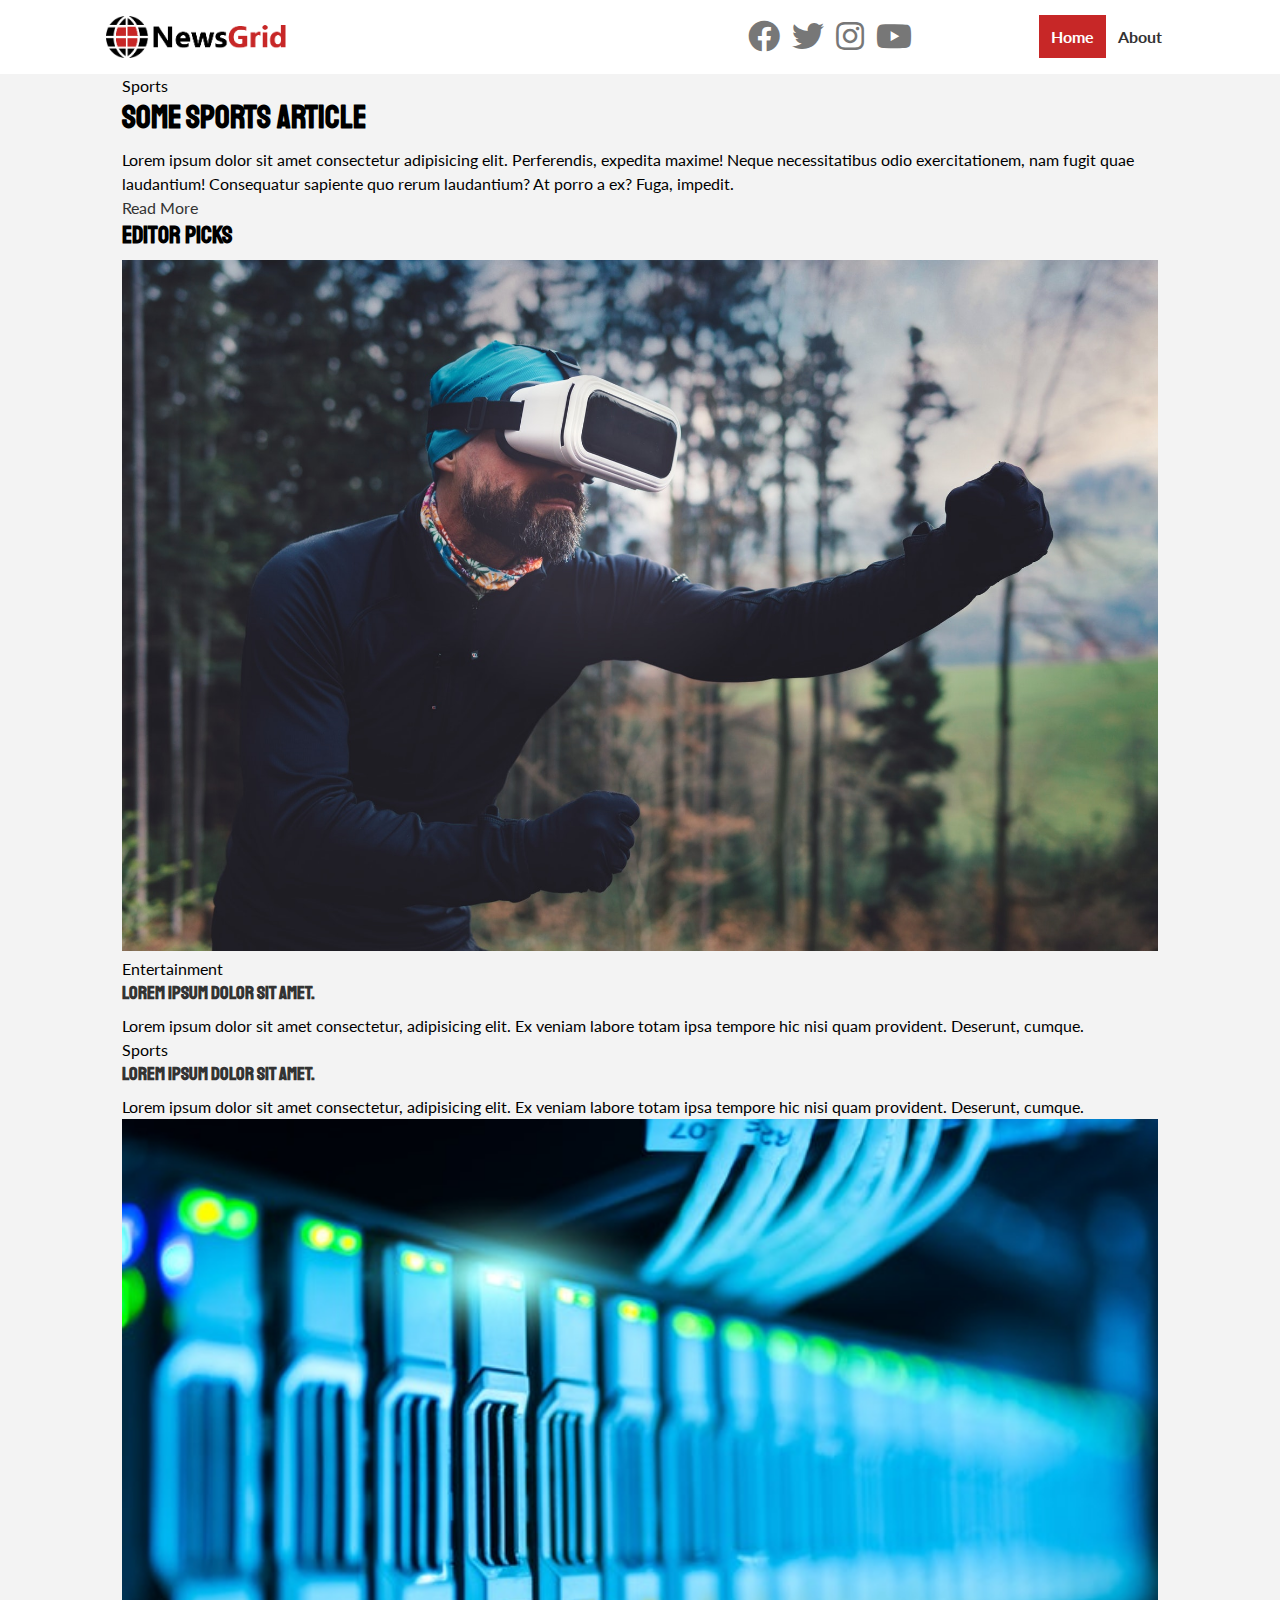
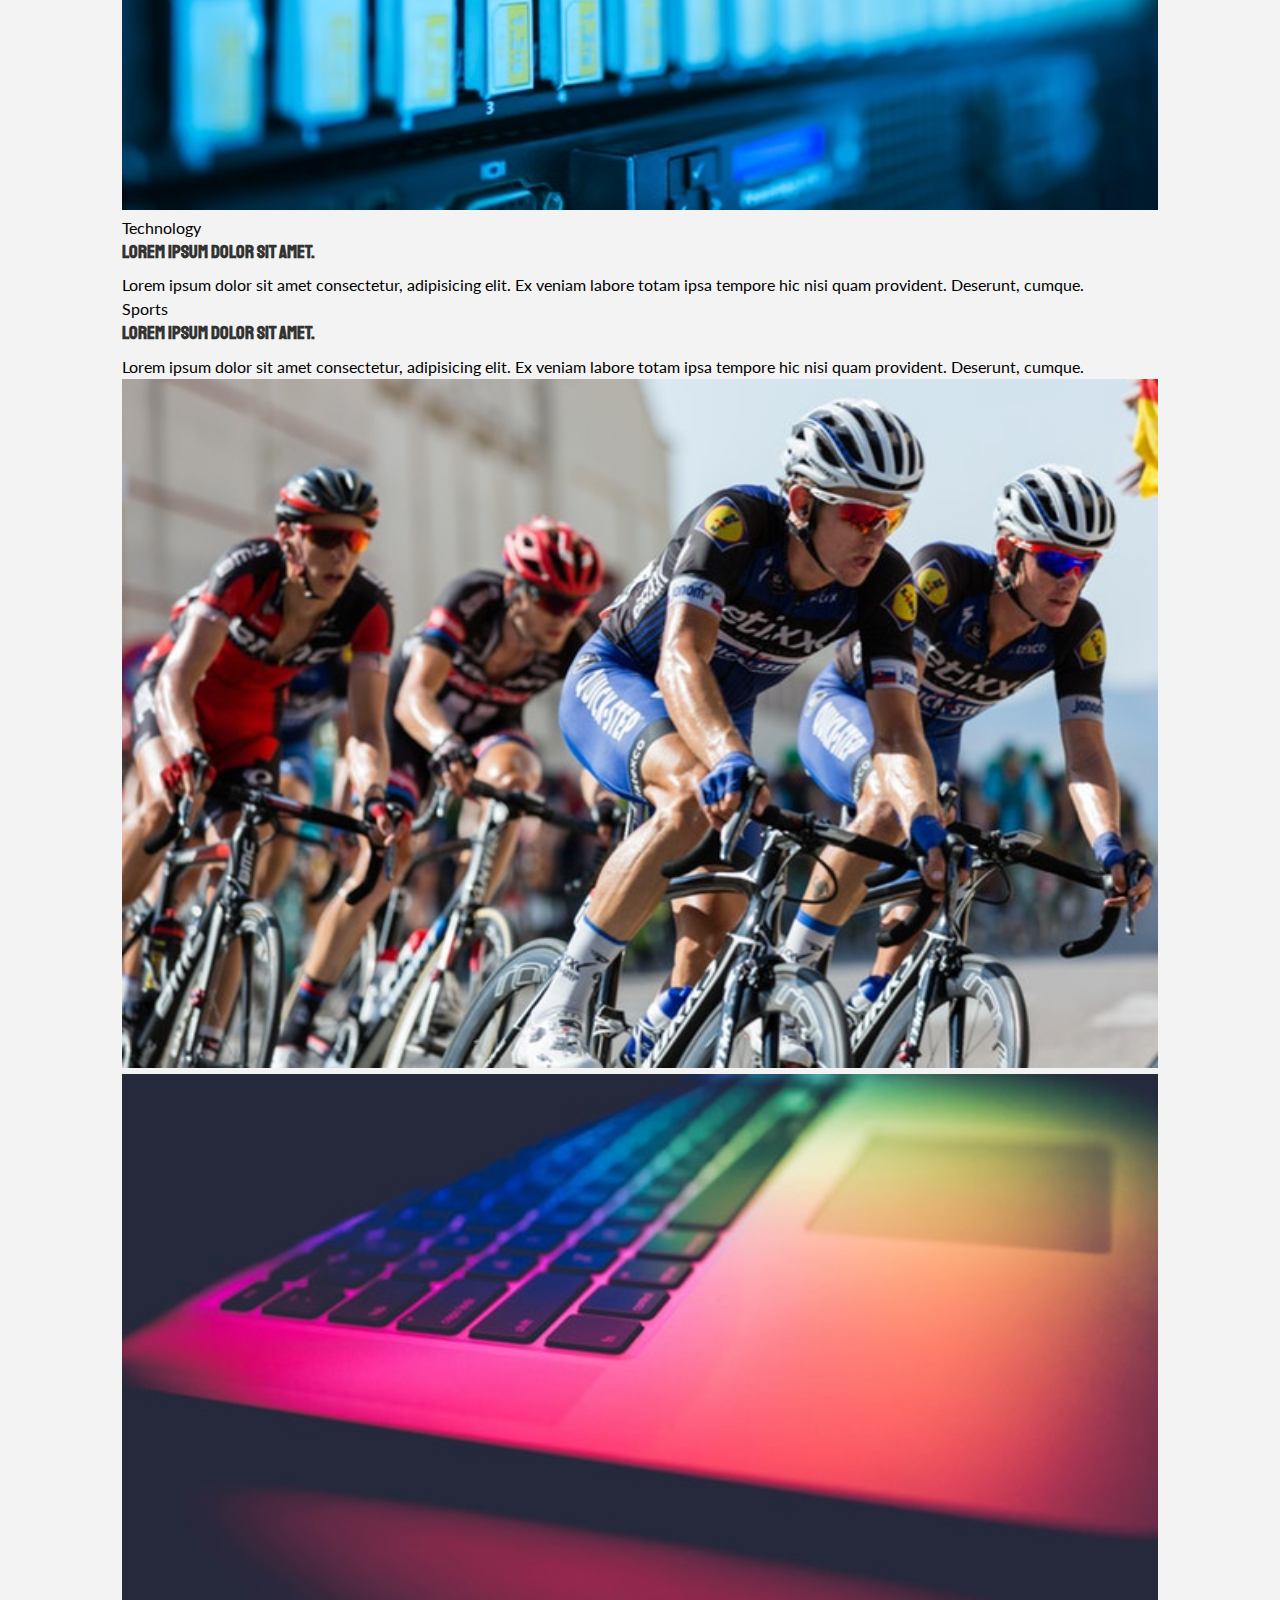
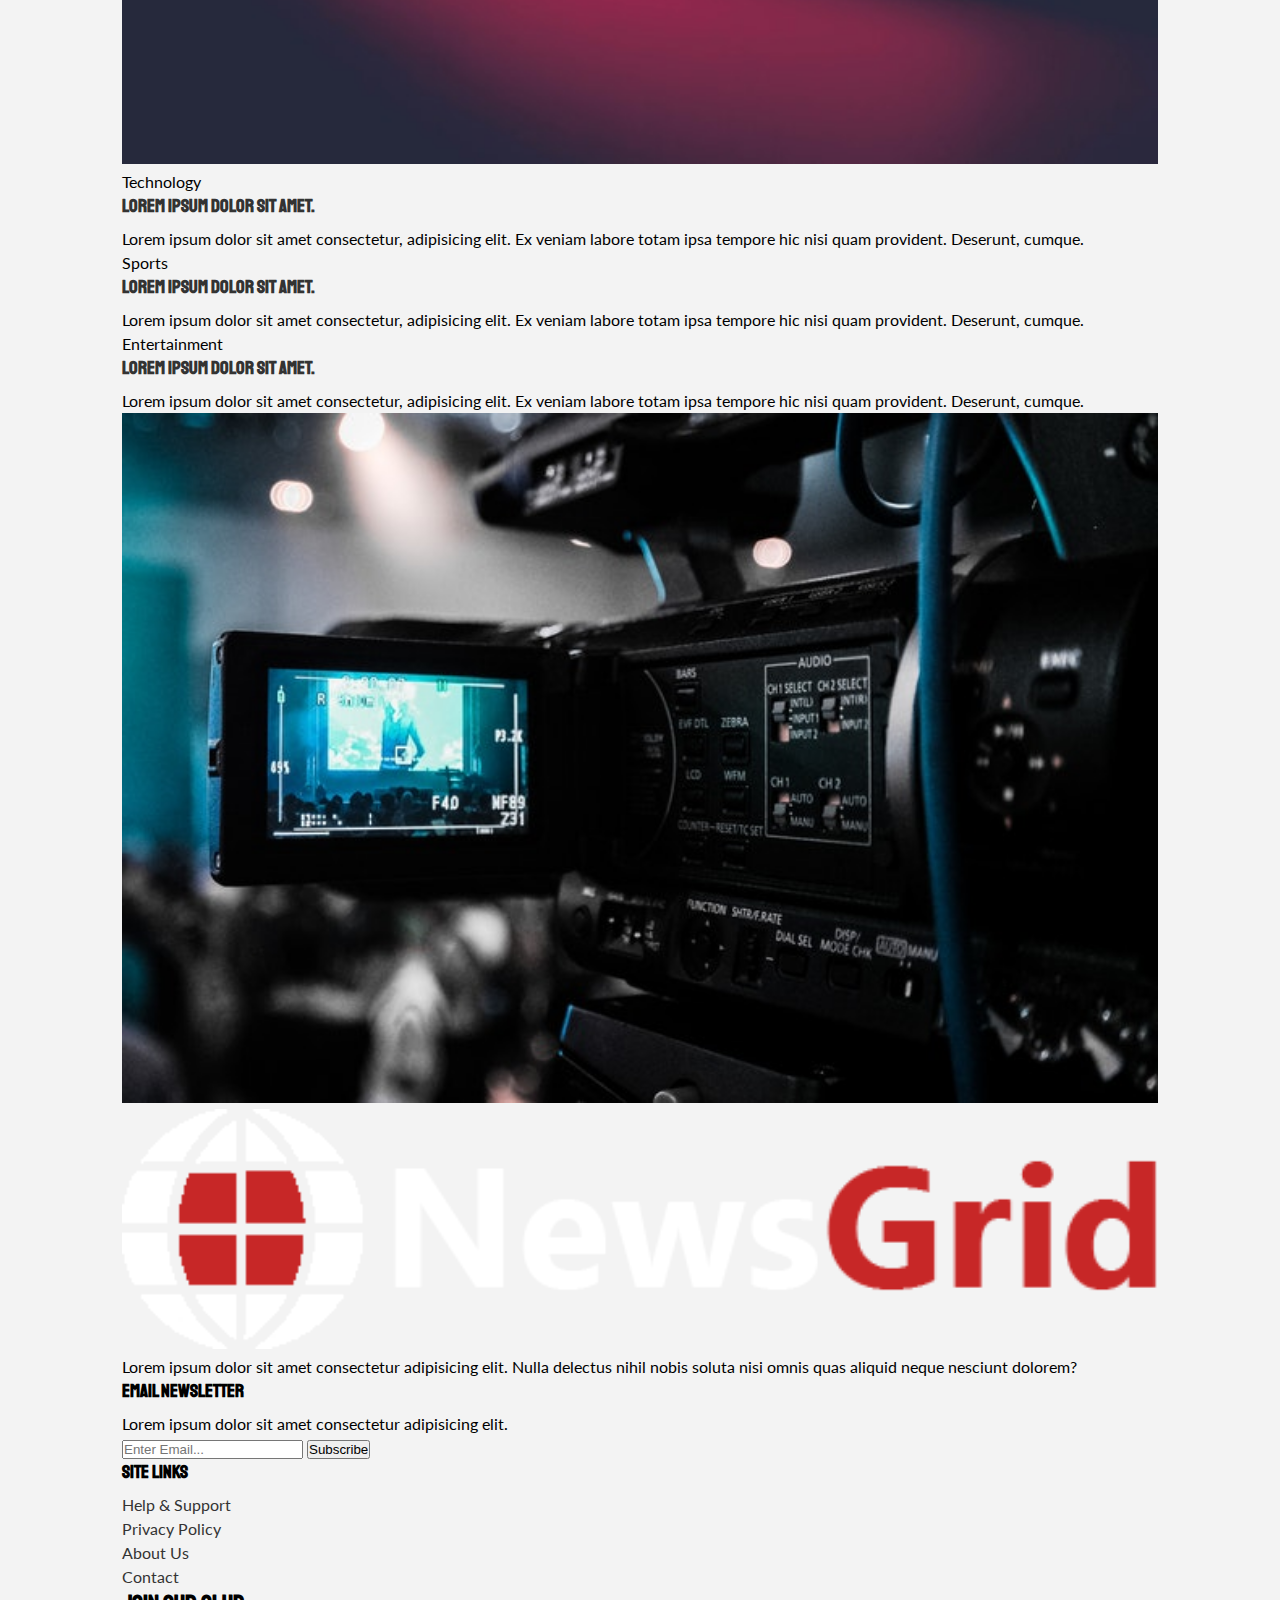
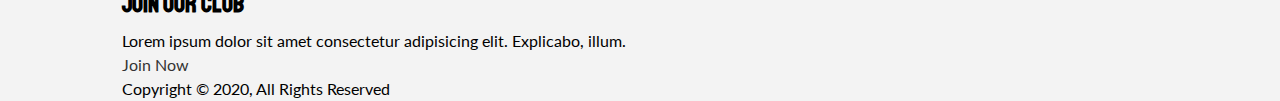
<file: index.html>
<!DOCTYPE html>
<html lang="en">
<head>
  <meta charset="UTF-8">
  <meta name="viewport" content="width=device-width, initial-scale=1.0">
  <link rel="stylesheet" href="https://cdnjs.cloudflare.com/ajax/libs/font-awesome/5.15.1/css/all.min.css">
  <link rel="preconnect" href="https://fonts.gstatic.com">
  <link href="https://fonts.googleapis.com/css2?family=Lato&family=Staatliches&display=swap" rel="stylesheet">
  <link rel="stylesheet" href="css/style.css">
  <link rel="stylesheet" media="screen and (max-width: 768px)" href="css/mobile.css">
  <link rel="shortcut icon" type="image/x-icon" href="favicon.ico">
  <title>NewsGrid | Latest News</title>
</head>
<body>
  <nav id="main-nav">
    <div class="container">
      <img src="img/logo.png" alt="NewsGrid" class="logo">
      <div class="social">
        <a href="http://facebook.com" target="_blank"><i class="fab fa-facebook fa-2x"></i></a>
        <a href="http://twitter.com" target="_blank"><i class="fab fa-twitter fa-2x"></i></a>
        <a href="http://instagram.com" target="_blank"><i class="fab fa-instagram fa-2x"></i></a>
        <a href="http://youtube.com" target="_blank"><i class="fab fa-youtube fa-2x"></i></a>
      </div>
      <ul>
        <li><a href="index.html" class="current">Home</a></li>
        <li><a href="about.html">About</a></li>
      </ul>
    </div>
  </nav>
  <!-- Showcase -->
  <header id="showcase">
    <div class="container">
      <div class="showcase-container">
        <div class="showcase-content">
          <div class="category category-sports">Sports</div>
          <h1>Some Sports Article</h1>
          <p>Lorem ipsum dolor sit amet consectetur adipisicing elit. Perferendis, expedita maxime! Neque necessitatibus odio exercitationem, nam fugit quae laudantium! Consequatur sapiente quo rerum laudantium? At porro a ex? Fuga, impedit.</p>
          <a href="article.html" class="btn btn-primary">Read More</a>
        </div>
      </div>
    </div>
  </header>

  <!-- Home Articles -->
  <section id="home-articles" class="py-2">
    <div class="container">
      <h2>Editor Picks</h2>
      <div class="articles-container">
        <article class="card">
          <img src="img/articles/ent1.jpg" alt="">
          <div> <!-- This div adds its own grid -->
            <div class="category category-ent">Entertainment</div>
            <h3>
              <a href="article.html">Lorem ipsum dolor sit amet.</a>
            </h3>
            <p>Lorem ipsum dolor sit amet consectetur, adipisicing elit. Ex veniam labore totam ipsa tempore hic nisi quam provident. Deserunt, cumque.</p>
          </div>
        </article>
        <article class="card bg-dark">
          <div class="category category-sports">Sports</div>
          <h3>
            <a href="article.html">Lorem ipsum dolor sit amet.</a>
          </h3>
          <p>Lorem ipsum dolor sit amet consectetur, adipisicing elit. Ex veniam labore totam ipsa tempore hic nisi quam provident. Deserunt, cumque.</p>
        </article>
        <article class="card">
          <img src="img/articles/tech1.jpg" alt="">
          <div> <!-- This div adds its own grid -->
            <div class="category category-tech">Technology</div>
            <h3>
              <a href="article.html">Lorem ipsum dolor sit amet.</a>
            </h3>
            <p>Lorem ipsum dolor sit amet consectetur, adipisicing elit. Ex veniam labore totam ipsa tempore hic nisi quam provident. Deserunt, cumque.</p>
          </div>
        </article>
        <article class="card">
          <div> <!-- This div adds its own grid -->
            <div class="category category-sports">Sports</div>
            <h3>
              <a href="article.html">Lorem ipsum dolor sit amet.</a>
            </h3>
            <p>Lorem ipsum dolor sit amet consectetur, adipisicing elit. Ex veniam labore totam ipsa tempore hic nisi quam provident. Deserunt, cumque.</p>
          </div>
          <img src="img/articles/sports1.jpg" alt="">
        </article>
        <article class="card">
          <img src="img/articles/tech2.jpg" alt="">
          <div> <!-- This div adds its own grid -->
            <div class="category category-tech">Technology</div>
            <h3>
              <a href="article.html">Lorem ipsum dolor sit amet.</a>
            </h3>
            <p>Lorem ipsum dolor sit amet consectetur, adipisicing elit. Ex veniam labore totam ipsa tempore hic nisi quam provident. Deserunt, cumque.</p>
          </div>
        </article>
        <article class="card bg-primary">
          <div class="category category-sports">Sports</div>
          <h3>
            <a href="article.html">Lorem ipsum dolor sit amet.</a>
          </h3>
          <p>Lorem ipsum dolor sit amet consectetur, adipisicing elit. Ex veniam labore totam ipsa tempore hic nisi quam provident. Deserunt, cumque.</p>
        </article>
        <article class="card">
          <div> <!-- This div adds its own grid -->
            <div class="category category-ent">Entertainment</div>
            <h3>
              <a href="article.html">Lorem ipsum dolor sit amet.</a>
            </h3>
            <p>Lorem ipsum dolor sit amet consectetur, adipisicing elit. Ex veniam labore totam ipsa tempore hic nisi quam provident. Deserunt, cumque.</p>
          </div>
          <img src="img/articles/ent2.jpg" alt="">
        </article>
      </div>
    </div>
  </section>

  <!-- Footer -->
  <footer id="main-footer" class="py-2">
    <div class="container footer-container">
      <div>
        <img src="img/logo_light.png" alt="NewsGrid">
        <p>Lorem ipsum dolor sit amet consectetur adipisicing elit. Nulla delectus nihil nobis soluta nisi omnis quas aliquid neque nesciunt dolorem?</p>
      </div>
      <div>
        <h3>Email Newsletter</h3>
        <p>Lorem ipsum dolor sit amet consectetur adipisicing elit.</p>
        <form name="contact" method="POST" data-netlify="true">
          <input type="email" name="email" placeholder="Enter Email...">
          <input type="submit" value="Subscribe" class="btn btn-primary">
        </form>
      </div>
      <div>
        <h3>Site Links</h3>
        <ul class="list">
          <li><a href="#">Help & Support</a></li>
          <li><a href="#">Privacy Policy</a></li>
          <li><a href="#">About Us</a></li>
          <li><a href="#">Contact</a></li>
        </ul>
      </div>
      <div>
        <h2>Join Our Club</h2>
        <p>Lorem ipsum dolor sit amet consectetur adipisicing elit. Explicabo, illum.</p>
        <a href="#" class="btn btn-secondary">Join Now</a>
      </div>
      <div>
        <p>
          Copyright &copy; 2020, All Rights Reserved
        </p>
      </div>
    </div>
  </footer>
</body>
</html>
</file>
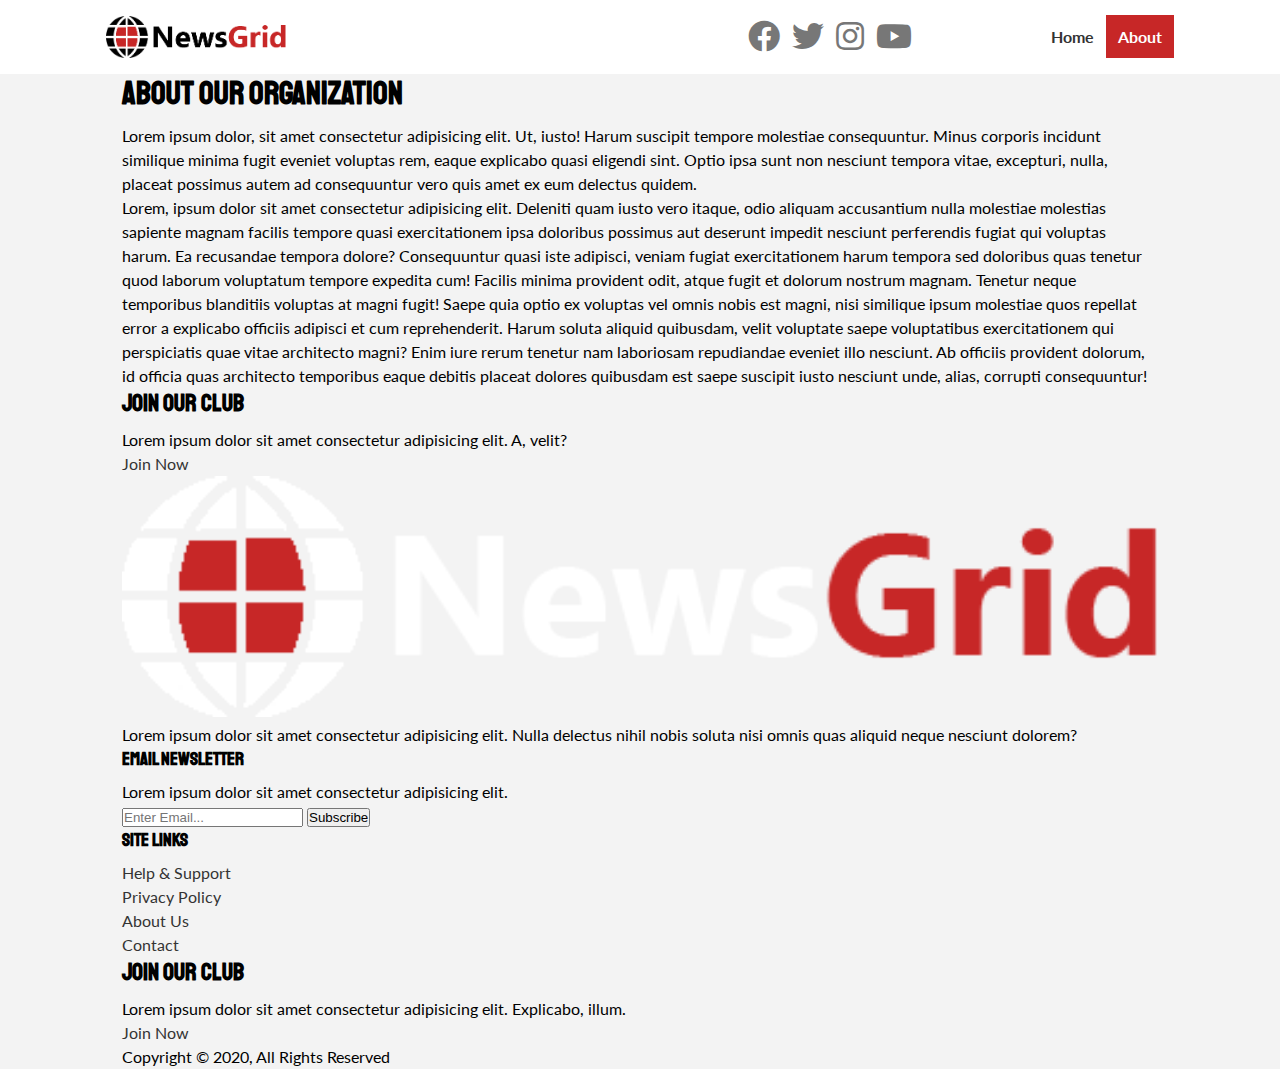
<file: about.html>
<!DOCTYPE html>
<html lang="en">
<head>
  <meta charset="UTF-8">
  <meta name="viewport" content="width=device-width, initial-scale=1.0">
  <link rel="stylesheet" href="https://cdnjs.cloudflare.com/ajax/libs/font-awesome/5.15.1/css/all.min.css">
  <link rel="preconnect" href="https://fonts.gstatic.com">
  <link href="https://fonts.googleapis.com/css2?family=Lato&family=Staatliches&display=swap" rel="stylesheet">
  <link rel="stylesheet" href="css/style.css">
  <link rel="stylesheet" media="screen and (max-width: 768px)" href="css/mobile.css">
  <link rel="shortcut icon" type="image/x-icon" href="favicon.ico">
  <title>NewsGrid | About</title>
</head>
<body>
  <nav id="main-nav">
    <div class="container">
      <img src="img/logo.png" alt="NewsGrid" class="logo">
      <div class="social">
        <a href="http://facebook.com" target="_blank"><i class="fab fa-facebook fa-2x"></i></a>
        <a href="http://twitter.com" target="_blank"><i class="fab fa-twitter fa-2x"></i></a>
        <a href="http://instagram.com" target="_blank"><i class="fab fa-instagram fa-2x"></i></a>
        <a href="http://youtube.com" target="_blank"><i class="fab fa-youtube fa-2x"></i></a>
      </div>
      <ul>
        <li><a href="index.html">Home</a></li>
        <li><a class="current" href="about.html">About</a></li>
      </ul>
    </div>
  </nav>

  <section id="about">
    <div class="container">
      <div class="page-container">
        <article class="card">
          <h1 class="l-heading">About Our Organization</h1>
          <p>Lorem ipsum dolor, sit amet consectetur adipisicing elit. Ut, iusto! Harum suscipit tempore molestiae consequuntur. Minus corporis incidunt similique minima fugit eveniet voluptas rem, eaque explicabo quasi eligendi sint. Optio ipsa sunt non nesciunt tempora vitae, excepturi, nulla, placeat possimus autem ad consequuntur vero quis amet ex eum delectus quidem.</p>
          <p>Lorem, ipsum dolor sit amet consectetur adipisicing elit. Deleniti quam iusto vero itaque, odio aliquam accusantium nulla molestiae molestias sapiente magnam facilis tempore quasi exercitationem ipsa doloribus possimus aut deserunt impedit nesciunt perferendis fugiat qui voluptas harum. Ea recusandae tempora dolore? Consequuntur quasi iste adipisci, veniam fugiat exercitationem harum tempora sed doloribus quas tenetur quod laborum voluptatum tempore expedita cum! Facilis minima provident odit, atque fugit et dolorum nostrum magnam. Tenetur neque temporibus blanditiis voluptas at magni fugit! Saepe quia optio ex voluptas vel omnis nobis est magni, nisi similique ipsum molestiae quos repellat error a explicabo officiis adipisci et cum reprehenderit. Harum soluta aliquid quibusdam, velit voluptate saepe voluptatibus exercitationem qui perspiciatis quae vitae architecto magni? Enim iure rerum tenetur nam laboriosam repudiandae eveniet illo nesciunt. Ab officiis provident dolorum, id officia quas architecto temporibus eaque debitis placeat dolores quibusdam est saepe suscipit iusto nesciunt unde, alias, corrupti consequuntur!</p>
        </article>
        <aside class="card bg-primary">
          <h2>Join Our Club</h2>
          <p>Lorem ipsum dolor sit amet consectetur adipisicing elit. A, velit?</p>
          <a href="#" class="btn btn-dark btn-block">Join Now</a>
        </aside>
      </div>
    </div>
  </section>

  <!-- Footer -->
  <footer id="main-footer" class="py-2">
    <div class="container footer-container">
      <div>
        <img src="img/logo_light.png" alt="NewsGrid">
        <p>Lorem ipsum dolor sit amet consectetur adipisicing elit. Nulla delectus nihil nobis soluta nisi omnis quas aliquid neque nesciunt dolorem?</p>
      </div>
      <div>
        <h3>Email Newsletter</h3>
        <p>Lorem ipsum dolor sit amet consectetur adipisicing elit.</p>
        <form name="contact" method="POST" data-netlify="true">
          <input type="email" name="email" placeholder="Enter Email...">
          <input type="submit" value="Subscribe" class="btn btn-primary">
        </form>
      </div>
      <div>
        <h3>Site Links</h3>
        <ul class="list">
          <li><a href="#">Help & Support</a></li>
          <li><a href="#">Privacy Policy</a></li>
          <li><a href="#">About Us</a></li>
          <li><a href="#">Contact</a></li>
        </ul>
      </div>
      <div>
        <h2>Join Our Club</h2>
        <p>Lorem ipsum dolor sit amet consectetur adipisicing elit. Explicabo, illum.</p>
        <a href="#" class="btn btn-secondary">Join Now</a>
      </div>
      <div>
        <p>
          Copyright &copy; 2020, All Rights Reserved
        </p>
      </div>
    </div>
  </footer>
</body>
</html>
</file>
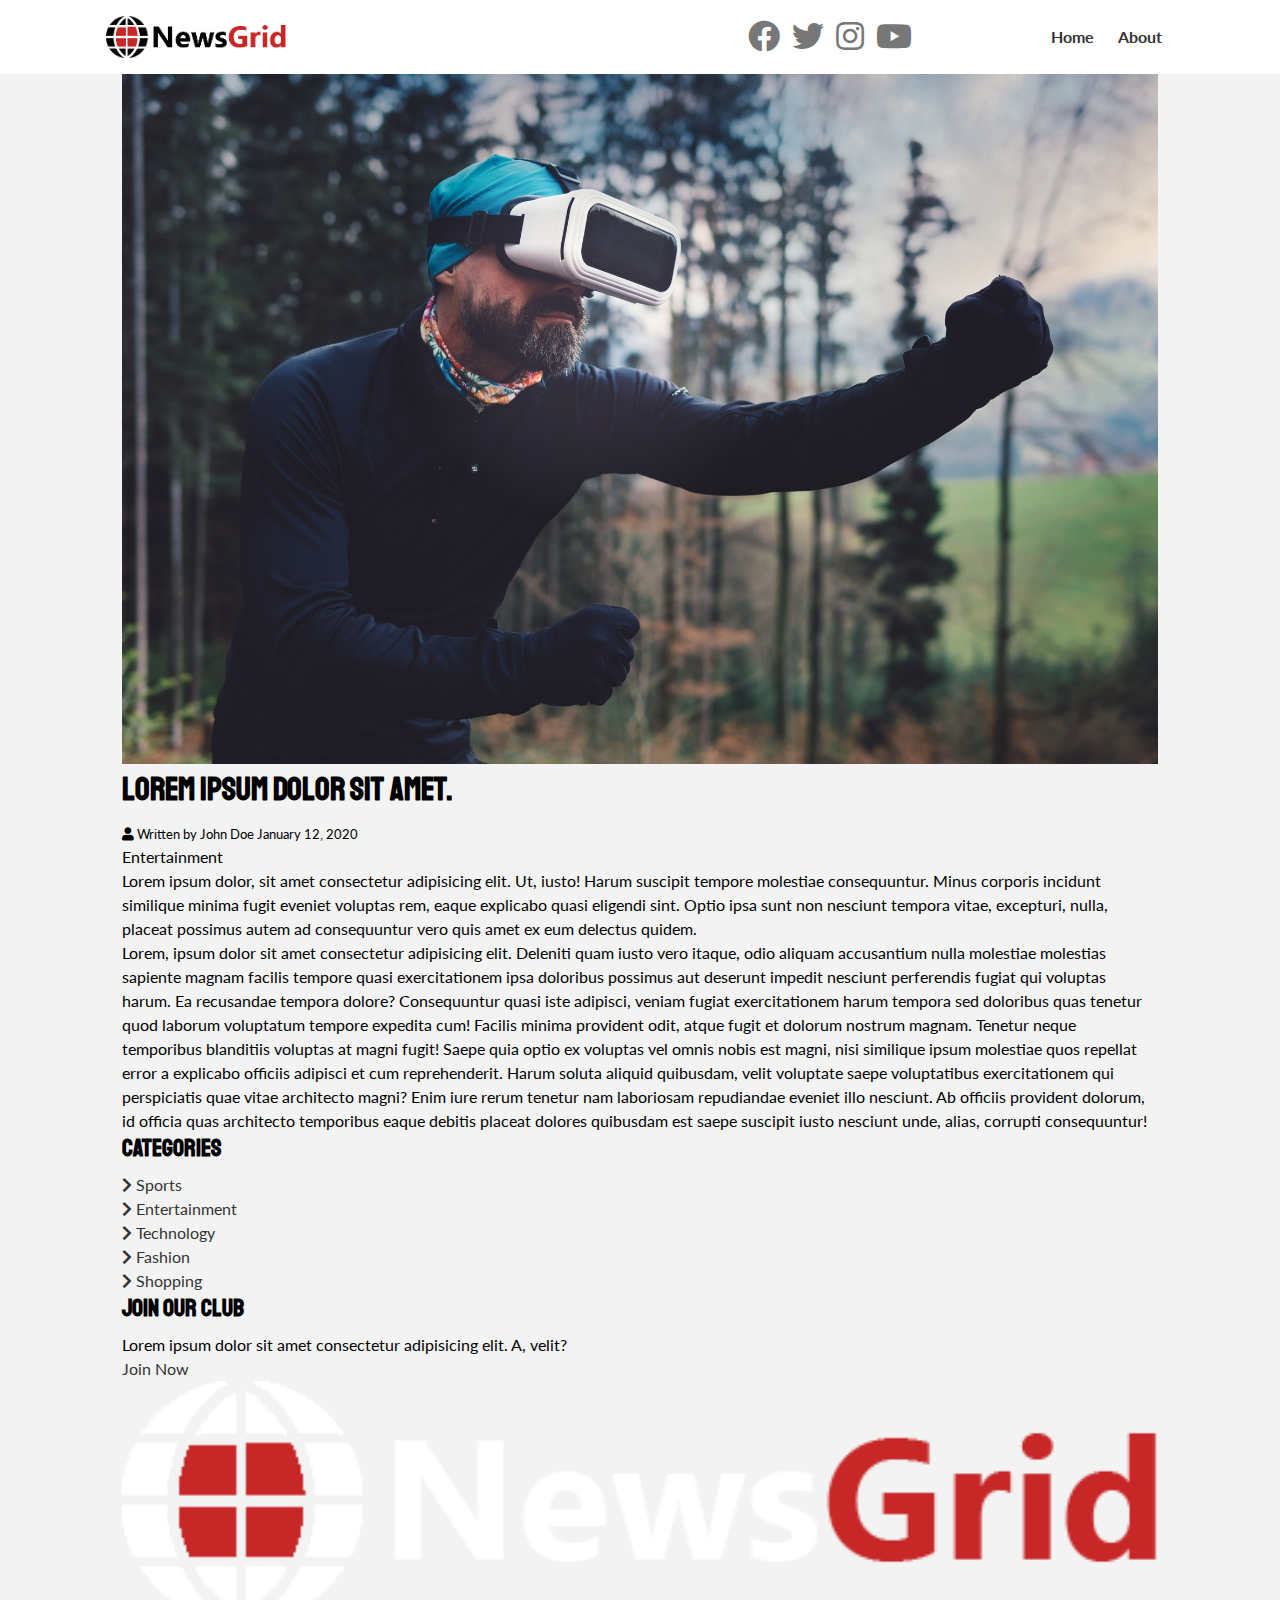
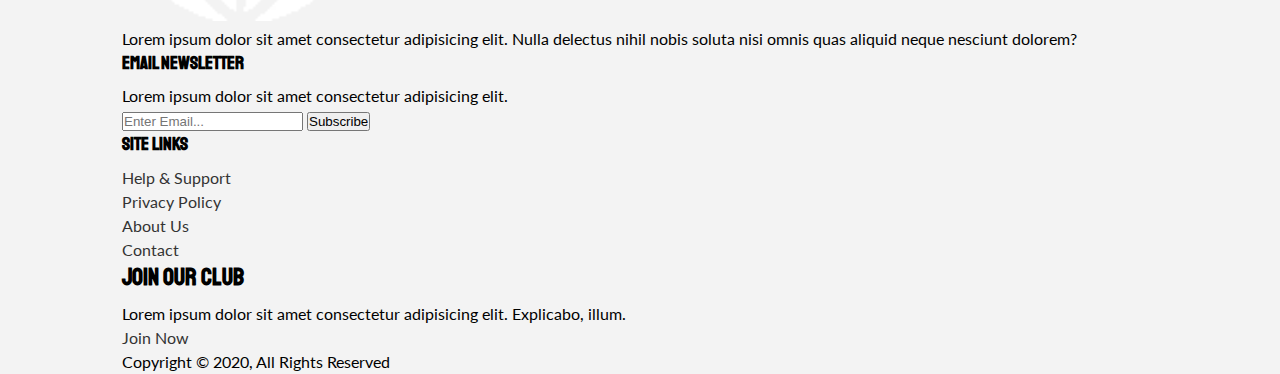
<file: article.html>
<!DOCTYPE html>
<html lang="en">
<head>
  <meta charset="UTF-8">
  <meta name="viewport" content="width=device-width, initial-scale=1.0">
  <link rel="stylesheet" href="https://cdnjs.cloudflare.com/ajax/libs/font-awesome/5.15.1/css/all.min.css">
  <link rel="preconnect" href="https://fonts.gstatic.com">
  <link href="https://fonts.googleapis.com/css2?family=Lato&family=Staatliches&display=swap" rel="stylesheet">
  <link rel="stylesheet" href="css/style.css">
  <link rel="stylesheet" media="screen and (max-width: 768px)" href="css/mobile.css">
  <link rel="shortcut icon" type="image/x-icon" href="favicon.ico">
  <title>NewsGrid | Article</title>
</head>
<body>
  <nav id="main-nav">
    <div class="container">
      <img src="img/logo.png" alt="NewsGrid" class="logo">
      <div class="social">
        <a href="http://facebook.com" target="_blank"><i class="fab fa-facebook fa-2x"></i></a>
        <a href="http://twitter.com" target="_blank"><i class="fab fa-twitter fa-2x"></i></a>
        <a href="http://instagram.com" target="_blank"><i class="fab fa-instagram fa-2x"></i></a>
        <a href="http://youtube.com" target="_blank"><i class="fab fa-youtube fa-2x"></i></a>
      </div>
      <ul>
        <li><a href="index.html">Home</a></li>
        <li><a href="about.html">About</a></li>
      </ul>
    </div>
  </nav>

  <section id="article">
    <div class="container">
      <div class="page-container">
        <article class="card">
          <img src="img/articles/ent1.jpg" alt="">
          <h1 class="l-heading">Lorem ipsum dolor sit amet.</h1>
          <div class="meta">
            <small>
              <i class="fas fa-user"></i> Written by John Doe January 12, 2020
            </small>
            <div class="category category-ent">Entertainment</div>
          </div>
          <p>Lorem ipsum dolor, sit amet consectetur adipisicing elit. Ut, iusto! Harum suscipit tempore molestiae consequuntur. Minus corporis incidunt similique minima fugit eveniet voluptas rem, eaque explicabo quasi eligendi sint. Optio ipsa sunt non nesciunt tempora vitae, excepturi, nulla, placeat possimus autem ad consequuntur vero quis amet ex eum delectus quidem.</p>
          <p>Lorem, ipsum dolor sit amet consectetur adipisicing elit. Deleniti quam iusto vero itaque, odio aliquam accusantium nulla molestiae molestias sapiente magnam facilis tempore quasi exercitationem ipsa doloribus possimus aut deserunt impedit nesciunt perferendis fugiat qui voluptas harum. Ea recusandae tempora dolore? Consequuntur quasi iste adipisci, veniam fugiat exercitationem harum tempora sed doloribus quas tenetur quod laborum voluptatum tempore expedita cum! Facilis minima provident odit, atque fugit et dolorum nostrum magnam. Tenetur neque temporibus blanditiis voluptas at magni fugit! Saepe quia optio ex voluptas vel omnis nobis est magni, nisi similique ipsum molestiae quos repellat error a explicabo officiis adipisci et cum reprehenderit. Harum soluta aliquid quibusdam, velit voluptate saepe voluptatibus exercitationem qui perspiciatis quae vitae architecto magni? Enim iure rerum tenetur nam laboriosam repudiandae eveniet illo nesciunt. Ab officiis provident dolorum, id officia quas architecto temporibus eaque debitis placeat dolores quibusdam est saepe suscipit iusto nesciunt unde, alias, corrupti consequuntur!</p>
        </article>

        <aside id="categories" class="card">
          <h2>Categories</h2>
          <ul class="list">
            <li><a href="#"><i class="fas fa-chevron-right"></i> Sports</a></li>
            <li><a href="#"><i class="fas fa-chevron-right"></i> Entertainment</a></li>
            <li><a href="#"><i class="fas fa-chevron-right"></i> Technology</a></li>
            <li><a href="#"><i class="fas fa-chevron-right"></i> Fashion</a></li>
            <li><a href="#"><i class="fas fa-chevron-right"></i> Shopping</a></li>
          </ul>
        </aside>

        <aside class="card bg-secondary">
          <h2>Join Our Club</h2>
          <p>Lorem ipsum dolor sit amet consectetur adipisicing elit. A, velit?</p>
          <a href="#" class="btn btn-dark btn-block">Join Now</a>
        </aside>
      </div>
    </div>
  </section>

  <!-- Footer -->
  <footer id="main-footer" class="py-2">
    <div class="container footer-container">
      <div>
        <img src="img/logo_light.png" alt="NewsGrid">
        <p>Lorem ipsum dolor sit amet consectetur adipisicing elit. Nulla delectus nihil nobis soluta nisi omnis quas aliquid neque nesciunt dolorem?</p>
      </div>
      <div>
        <h3>Email Newsletter</h3>
        <p>Lorem ipsum dolor sit amet consectetur adipisicing elit.</p>
        <form name="contact" method="POST" data-netlify="true">
          <input type="email" name="email" placeholder="Enter Email...">
          <input type="submit" value="Subscribe" class="btn btn-primary">
        </form>
      </div>
      <div>
        <h3>Site Links</h3>
        <ul class="list">
          <li><a href="#">Help & Support</a></li>
          <li><a href="#">Privacy Policy</a></li>
          <li><a href="#">About Us</a></li>
          <li><a href="#">Contact</a></li>
        </ul>
      </div>
      <div>
        <h2>Join Our Club</h2>
        <p>Lorem ipsum dolor sit amet consectetur adipisicing elit. Explicabo, illum.</p>
        <a href="#" class="btn btn-secondary">Join Now</a>
      </div>
      <div>
        <p>
          Copyright &copy; 2020, All Rights Reserved
        </p>
      </div>
    </div>
  </footer>
</body>
</html>
</file>
<file: css/style.css>
:root {
  --primary-color: #c72727;
  --secondary-color: #f99500;
  --light-color: #f3f3f3;
  --dark-color: #333;
  --max-width: 1100px;
}

.category {
  --sports-color: #f99500;
  --ent-color: #a66bbe;
  --tech-color: #009cff;
}

* {
  margin: 0;
  padding: 0;
  box-sizing: border-box;
}

body {
  font-family: 'Lato', sans-serif;
  line-height: 1.5;
  background: var(--light-color);
}

a {
  color: #333;
  text-decoration: none;
}

ul {
  list-style: none;
}

img {
  width: 100%;
}

h1, h2, h3, h4, h5, h6 {
  font-family: 'Staatliches', cursive;
  margin-bottom: .55rem;
  line-height: 1.3;
}

/* Utility */
.container {
  max-width: var(--max-width);
  margin: auto;
  padding: 0 2rem;
  overflow: hidden;
}

/* Navigation */
#main-nav {
  background: #fff;
  position: sticky;
  top: 0;
  z-index: 2;
}

#main-nav .container {
  display: grid;
  grid-template-columns: 6fr 3fr 2fr;
  padding: 1rem;
  align-items: center;
}

#main-nav .logo {
  width: 180px;
}

#main-nav ul {
  justify-self: end;
  display: flex;
}

#main-nav ul li a {
  padding: 0.75rem;
  font-weight: bold;
}

#main-nav ul li a.current {
  background: var(--primary-color);
  color: #fff;
}

#main-nav ul li a:hover {
  background: var(--light-color);
  color: var(--dark-color);
}

#main-nav .social {
  justify-self: center;
}

#main-nav .social i {
  color: #777;
  margin-right: .5rem;
}
</file>
<file: css/mobile.css>
/* Navigation */
#main-nav .social {
  display: none;
}

#main-nav .container {
  grid-template-columns: 1fr;
  grid-gap: 1.2rem;
}

#main-nav ul,
#main-nav .logo {
  justify-self: center;
}

#main-nav ul li a {
  padding: 0.50rem;
}

#home-articles .articles-container {
  grid-template-columns: repeat(2, 1fr);
}

#home-articles .articles-container > *:first-child,
#home-articles .articles-container > *:last-child {
  grid-template-columns: 1fr;
  grid-column: 1;
}

@media(max-width: 600px) {
  /* Stack Grid Items */
  #showcase .showcase-container,
  #home-articles .articles-container,
  #main-footer .footer-container {
    grid-template-columns: 1fr;
  }

  #main-footer .footer-container > *:last-child {
    grid-column: 1; /* We had it spanning in the style.css,
     and for taking just one column we have to set it to 1.
     Notice that it we set it to 1fr it will NOT work. 
     If we put 1fr, is gonna adapt to whatever the amount of columns
     that we are spanning */
  }

  #main-footer .footer-container > *:first-child,
  #main-footer .footer-container > *:nth-child(2) {
    border-bottom: #444 dotted 1px;
    padding-bottom: 1rem;
  }

  .page-container {
    grid-template-columns: 1fr;
  }

  .page-container > *:first-child { /* This allows us to put more than one box in the sidebar, but we don't need it now, 
    so we set it to 1 */
    grid-row: 1;
  }

  .l-heading {
    font-size: 2rem;
  }
}
</file>
